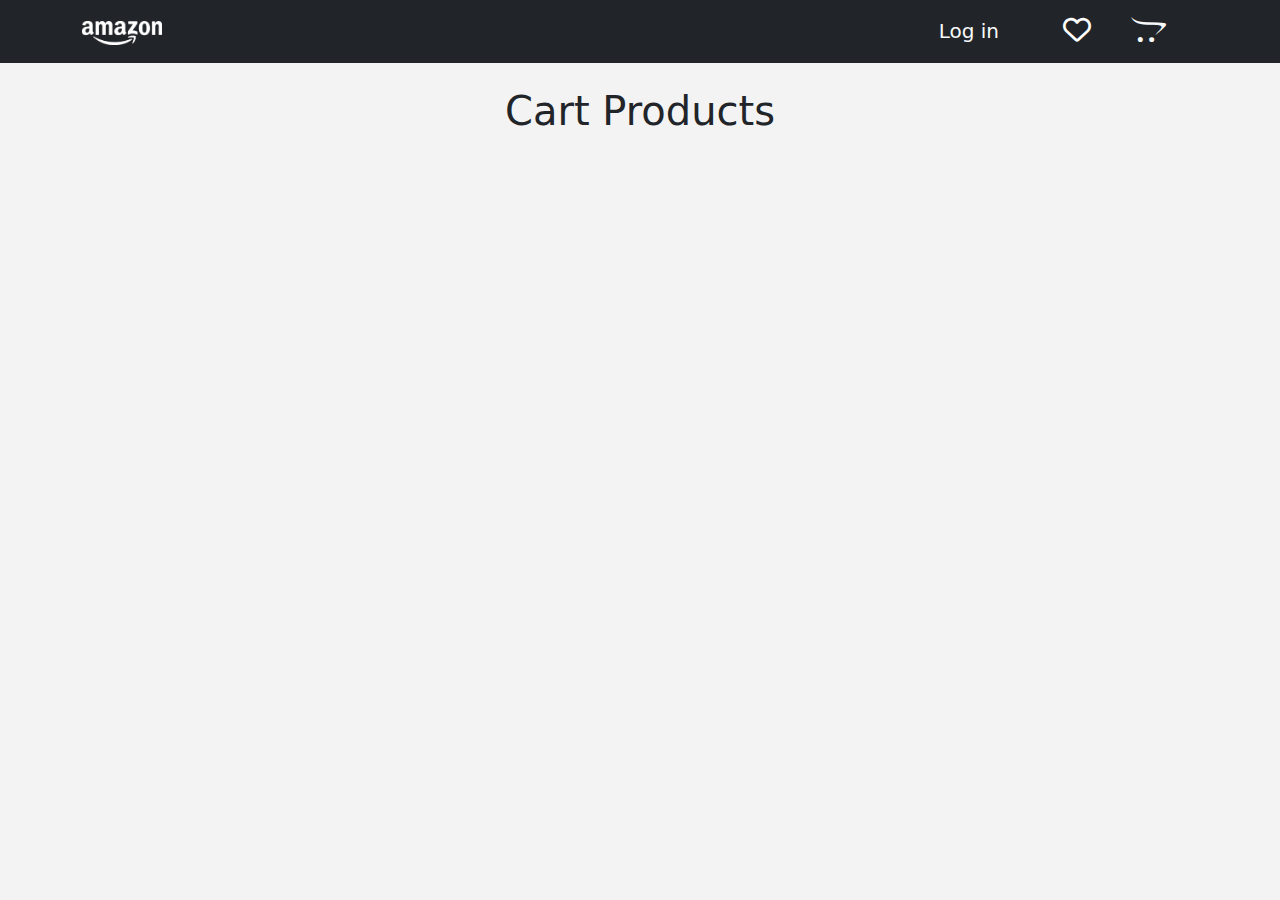
<file: E-Commerce/cartProducts.html>
<!DOCTYPE html>
<html lang="en">
<head>
    <meta charset="UTF-8">
    <meta name="viewport" content="width=device-width, initial-scale=1.0">
    <title>Amazon</title>
    <!-- CSS Links -->
    <!-- Bootstrap CSS link -->
    <link rel="stylesheet" href="css/bootstrap.min.css">
    <!-- Font Awesome -->
    <link rel="stylesheet" href="css/all.css">
    <!-- Custom CSS file -->
    <link rel="stylesheet" href="css/style.css">
</head>
<body>
    
    <!-- Navbar Section -->
    <nav class="navbar navbar-expand-lg navbar-dark bg-dark">
        <div class="container">
            <a class="navbar-brand" href="index.html"><img class="img-fluid" src="images/logo.webp" alt="Logo" style="width: 80px;"></a>
            <button title="btttn" class="navbar-toggler" type="button" data-bs-toggle="collapse" data-bs-target="#mynavbar">
                <span class="navbar-toggler-icon"></span>
            </button>
            <div class="collapse navbar-collapse" id="mynavbar">
                <ul class="navbar-nav ms-auto">
                    <li class="nav-item me-4">
                        <a id="user" class="nav-link text-light fs-5"></a>
                    </li>
                    <li class="nav-item">
                        <a id="login" href="login.html" class="nav-link me-5 text-light fs-5">Log in</a>
                    </li>
                    <li class="nav-item me-4 position-relative" id="fav">
                        <a class="nav-link" href="favourite.html">
                            <i class="fa-regular fa-heart fs-3 text-white"></i>
                            <span id="favCount" class="count text-white"></span>
                        </a>
                    </li>
                    <li class="nav-item me-4 position-relative" id="cart">
                        <a class="nav-link position-relative" href="#">
                            <i class="fa-brands fa-opencart text-light fs-3"></i>
                            <span class="text-info count position-absolute" id="count"></span>
                        </a>
                        <div class="cartProduct position-absolute" id="cartProducts">
                            <div class="pe-3" id="menu"></div>
                            <a href="cartProducts.html">Show all products</a>
                        </div>
                    </li>
                    <li class="nav-item">
                        <a href="#" id="logout" class="nav-link text-light fs-5">Log out</a>
                    </li>
                </ul>
            </div>
        </div>
    </nav>

    <main>
        <div class="cart-section p-3">
            <div class="container">
                <div class="py-2 px-5 text-center">
                    <h1>Cart Products</h1>
                </div>
                <div class="sec-content p-5 row gx-4 gy-3 justify-content-around">

                </div>
            </div>
        </div>
    </main>

    <script src="js/user.js"></script>
    <script src="js/data.js"></script>
    <script src="js/cart.js"></script>
    <script src="js/bootstrap.min.js"></script>
</body>
</html>
</file>
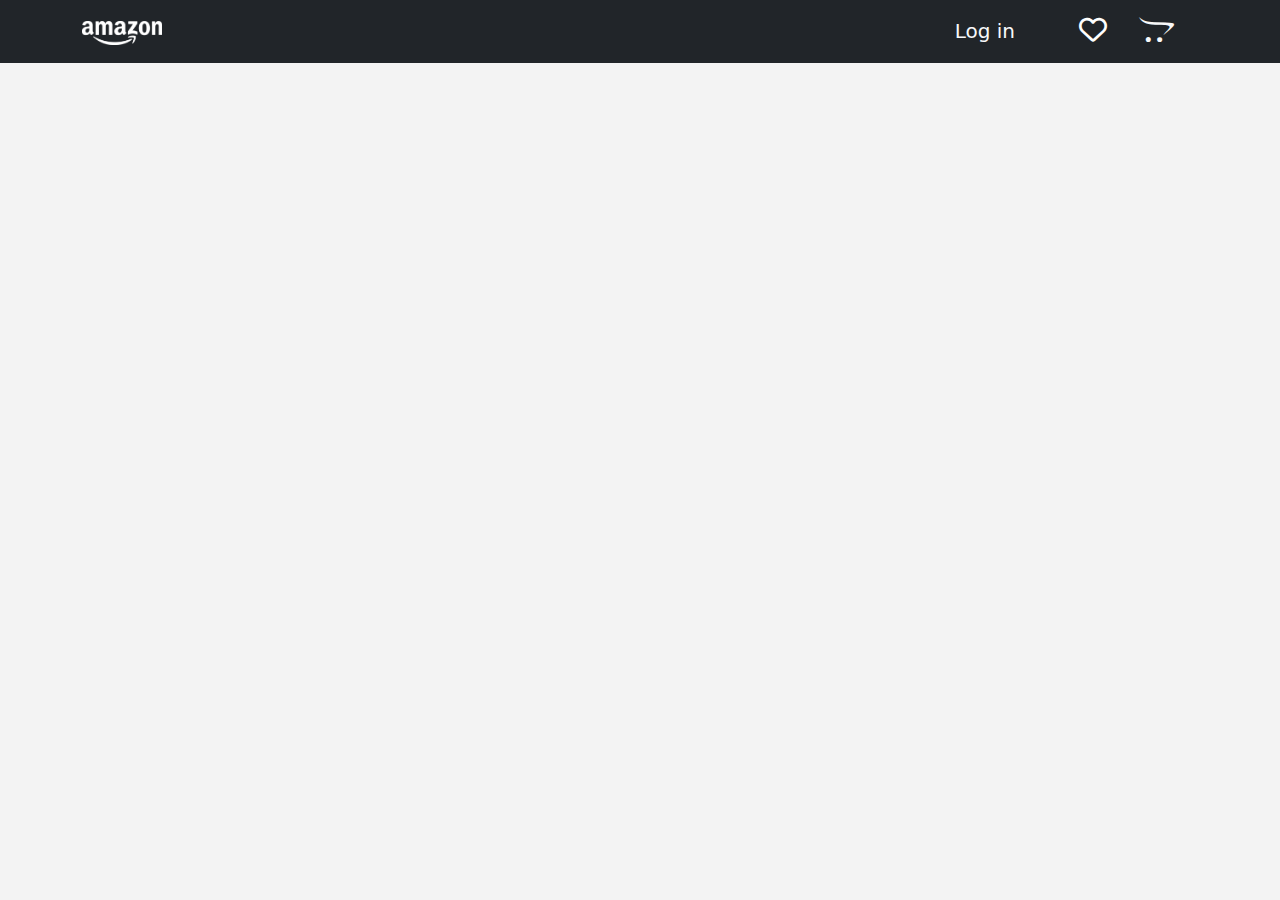
<file: E-Commerce/details.html>
<!DOCTYPE html>
<html lang="en">

<head>
  <meta charset="UTF-8">
  <meta name="viewport" content="width=device-width, initial-scale=1.0">
  <title>Amazon</title>
  <!-- CSS Links -->
  <!-- Bootstrap CSS link -->
  <link rel="stylesheet" href="css/bootstrap.min.css">
  <!-- Font Awesome -->
  <link rel="stylesheet" href="css/all.css">
  <!-- Custom CSS file -->
  <link rel="stylesheet" href="css/details.css">

<body>

  <nav class="navbar navbar-expand-lg navbar-dark bg-dark">
    <div class="container">
      <a class="navbar-brand" href="index.html"><img class="img-fluid" src="images/logo.webp" alt="Logo"
          style="width: 80px;"></a>
      <button class="navbar-toggler" type="button" data-bs-toggle="collapse" data-bs-target="#mynavbar">
        <span class="navbar-toggler-icon"></span>
      </button>
      <div class="collapse navbar-collapse" id="mynavbar">
        <ul class="navbar-nav ms-auto">
          <li class="nav-item me-3">
            <a id="user" class="nav-link text-light fs-5"></a>
          </li>
          <li class="nav-item">
            <a id="login" href="login.html" class="nav-link me-5 text-light fs-5">Log in</a>
          </li>
          <li class="nav-item me-3 position-relative" id="fav">
            <a class="nav-link">
              <i class="fa-regular fa-heart fs-3 text-white"></i>
              <span id="favCount" class="count text-white"></span>
            </a>
          </li>
          <li class="nav-item me-3 position-relative" id="cart">
            <a class="nav-link position-relative" href="#">
              <i class="fa-brands fa-opencart text-light fs-3"></i>
              <span class="text-info count position-absolute" id="count"></span>
            </a>
            <div class="cartProduct position-absolute" id="cartProducts">
              <div class="pe-3" id="menu"></div>
              <a href="cartProducts.html">Show all products</a>
            </div>
          </li>
          <li class="nav-item">
            <a href="#" id="logout" class="nav-link text-light fs-5">Log out</a>
          </li>
        </ul>
      </div>
    </div>
  </nav>


  <div class="parent p-3">
    <div class="product p-sm-0 container-fluid">
      <div class="product-info row gx-5 w-100 mx-auto justify-content-around align-items-center">
        <!-- <div class="product-img p-0 col-lg-5 col-12 text-sm-center">
            <img src="./images/iphone14.webp">
        </div>
        <div class="product-description col-lg-5 col-12">
          <div class="description-top">
            <h1>Apple IPhone 14 With FaceTime </h1>
            <p class="p1">Price: 34,777 EGP</p>
          </div>

          <div class="description-bottom">
            <p class="desc">nvmhbvhvjhv</p>
            <p class="p2"> <i class="fa-solid fa-chart-simple"></i><span> Cutting-edge Technology Offers top-notch<br>
                performance and efficiency.</span></p>
            <div class="decore"></div>
            <p class="p3"> <i class="fa-solid fa-camera"></i>
              <span> Advanced Camera Capture stunning photos<br> and videos effortlessly.</span>
            </p>
            <div class="decore"></div>
            <p class="p4"> <i class="fa-solid fa-battery-three-quarters"></i>
              <span> Long Battery Life Keeps you connected <br>throughout the day</span>
            </p>
            <div class="decore"></div>
            <p class="p5"> <i class="fa-solid fa-fingerprint"></i><span>Innovative Features Offers unique<br>
                functionalities for everyday tasks.</span></p>
            <div class="decore"></div>
            <p class="p6"><i class="fa-solid fa-lock"></i> <span>Enhanced Security Features like Face ID <br>ensure your
                data stays safe.</span></p>
            <div class="decore"></div>
          </div>
          <button> <i class="fa-solid fa-cart-shopping"></i>Add to cart</button>
        </div> -->
      </div>
    </div>
  </div>

  <script src="js/user.js"></script>
  <script src="js/data.js"></script>
  <script src="js/details.js"></script>
  <script src="js/bootstrap.min.js"></script>

</body>

</html>
</file>
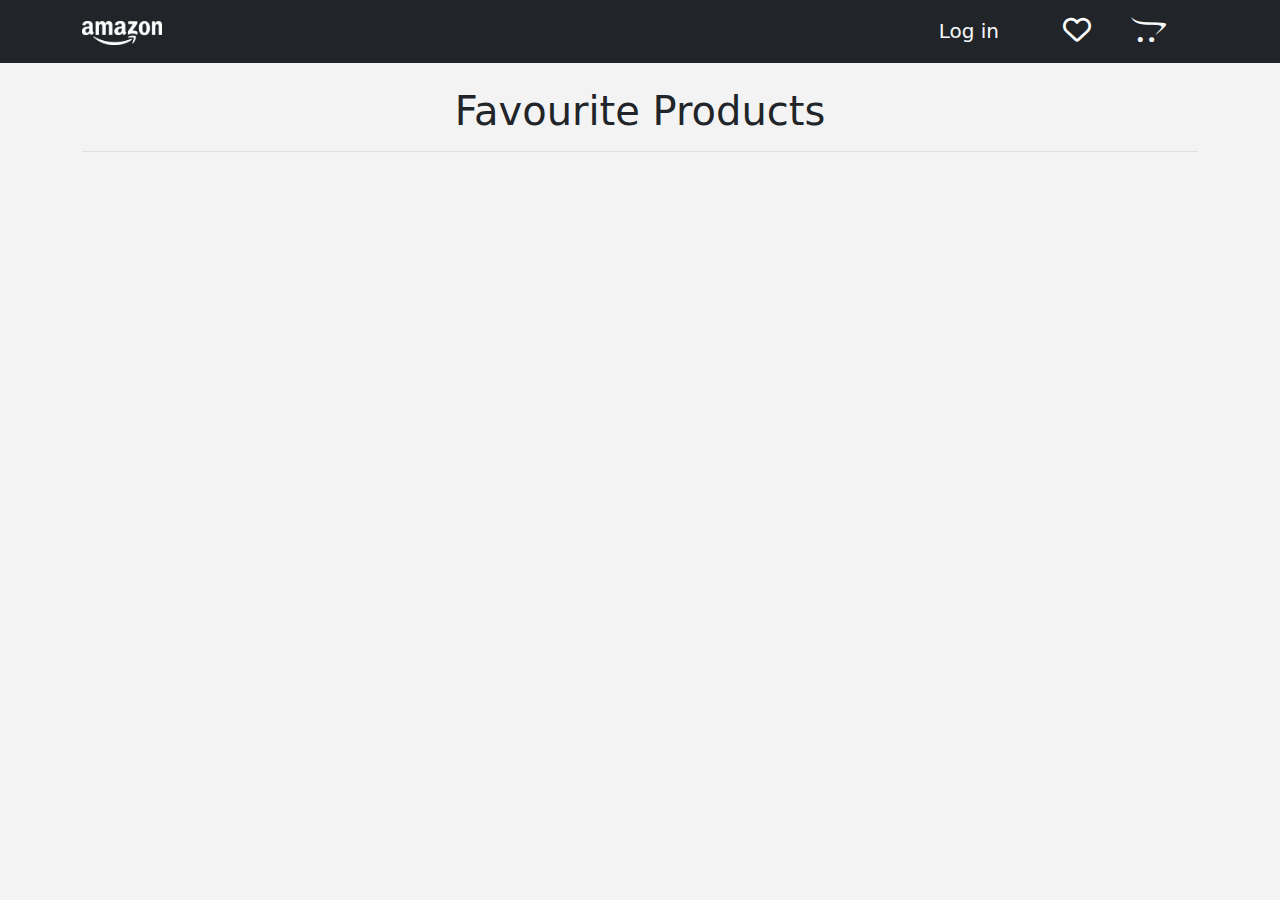
<file: E-Commerce/favourite.html>
<!DOCTYPE html>
<html lang="en">
<head>
    <meta charset="UTF-8">
    <meta name="viewport" content="width=device-width, initial-scale=1.0">
    <title>Amazon</title>
    <!-- CSS Links -->
    <!-- Bootstrap CSS link -->
    <link rel="stylesheet" href="css/bootstrap.min.css">
    <!-- Font Awesome -->
    <link rel="stylesheet" href="css/all.css">
    <!-- Custom CSS file -->
    <link rel="stylesheet" href="css/style.css">
</head>
<body>
    <!-- Navbar Section -->
    <nav class="navbar navbar-expand-lg navbar-dark bg-dark">
        <div class="container">
            <a class="navbar-brand" href="index.html"><img class="img-fluid" src="images/logo.webp" alt="Logo" style="width: 80px;"></a>
            <button class="navbar-toggler" type="button" data-bs-toggle="collapse" data-bs-target="#mynavbar">
                <span class="navbar-toggler-icon"></span>
            </button>
            <div class="collapse navbar-collapse" id="mynavbar">
                <ul class="navbar-nav ms-auto">
                    <li class="nav-item me-4">
                        <a id="user" class="nav-link text-light fs-5"></a>
                    </li>
                    <li class="nav-item">
                        <a id="login" href="login.html" class="nav-link me-5 text-light fs-5">Log in</a>
                    </li>
                    <li class="nav-item me-4 position-relative" id="fav">
                        <a class="nav-link">
                            <i class="fa-regular fa-heart fs-3 text-white"></i>
                            <span id="favCount" class="count text-white"></span>
                        </a>
                    </li>
                    <li class="nav-item me-4 position-relative" id="cart">
                        <a class="nav-link position-relative" href="#">
                            <i class="fa-brands fa-opencart text-light fs-3"></i>
                            <span class="text-info count position-absolute" id="count"></span>
                        </a>
                        <div class="cartProduct position-absolute" id="cartProducts">
                            <div class="pe-3" id="menu"></div>
                            <a href="cartProducts.html">Show all products</a>
                        </div>
                    </li>
                    <li class="nav-item">
                        <a href="#" id="logout" class="nav-link text-light fs-5">Log out</a>
                    </li>
                </ul>
            </div>
        </div>
    </nav>

    <main>
        <div class="fav-section p-3">
            <div class="container">
                <div class="py-2 px-5 border-1 border-bottom text-center">
                    <h1>Favourite Products</h1>
                </div>
                <div class="sec-content p-5 row gx-4 gy-3 justify-content-around">

                </div>
            </div>
        </div>
    </main>

    <script src="js/user.js"></script>
    <script src="js/data.js"></script>
    <script src="js/favourite.js"></script>
    <script src="js/bootstrap.min.js"></script>
</body>
</html>
</file>
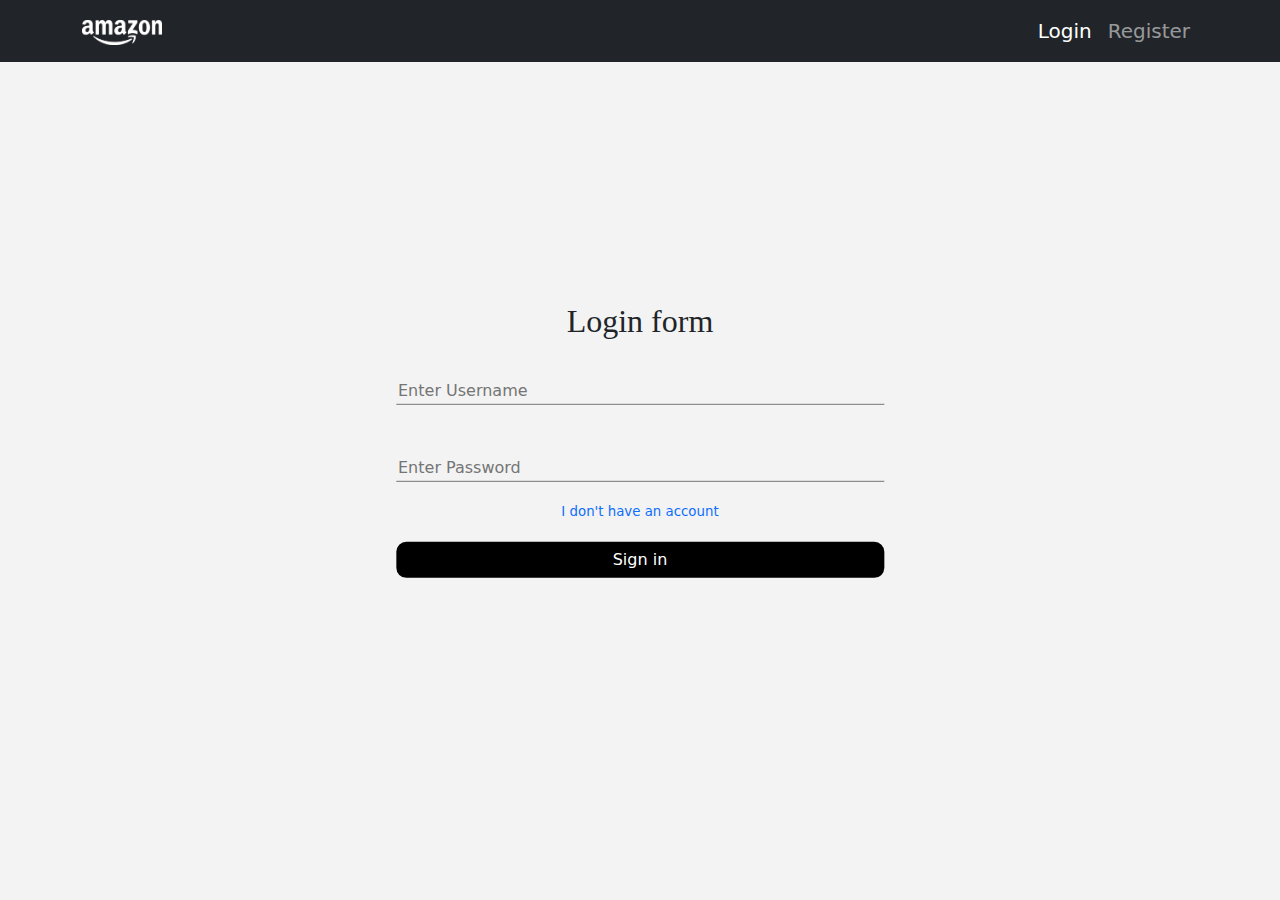
<file: E-Commerce/login.html>
<!DOCTYPE html>
<html lang="en">

<head>
    <meta charset="UTF-8">
    <meta name="viewport" content="width=device-width, initial-scale=1.0">
    <title>Log in</title>
    <!-- CSS Links -->
    <!-- Bootstrap CSS link -->
    <link rel="stylesheet" href="css/bootstrap.min.css">
    <!-- Custom CSS file -->
    <link rel="stylesheet" href="css/sign.css">
</head>

<body>

    <!-- Navbar Section -->
    <nav class="navbar navbar-expand-sm navbar-dark bg-dark">
        <div class="container">
            <a class="navbar-brand" href="index.html"><img class="img-fluid" src="images/logo.webp" alt="Logo"
                    style="width: 80px;"></a>
            <button class="navbar-toggler" type="button" data-bs-toggle="collapse" data-bs-target="#collapsibleNavbar">
                <span class="navbar-toggler-icon"></span>
            </button>
            <div class="collapse navbar-collapse" id="collapsibleNavbar">
                <ul class="navbar-nav ms-auto">
                    <li class="nav-item">
                        <a href="login.html" class="nav-link active fs-5">Login</a>
                    </li>
                    <li class="nav-item">
                        <a class="nav-link fs-5" href="register.html">Register</a>
                    </li>
                </ul>
            </div>
        </div>
    </nav>

    <main>
        <div class="main col-12 col-md-10 col-lg-8">
            <h2>Login form</h2>
            <form action="" class="d-flex flex-column">
                <input type="text" placeholder="Enter Username" id="username" class="outline-red" required
                    autocomplete="off" />
                <input type="password" placeholder="Enter Password" id="password" required autocomplete="off" />
                <a href="./register.html" class="text-decoration-none">I don't have an account</a>
                <input type="submit" value="Sign in" id="sign_in" />
            </form>
        </div>
    </main>

    <script src="js/bootstrap.min.js"></script>
    <script src="js/login.js"></script>
</body>

</html>
</file>
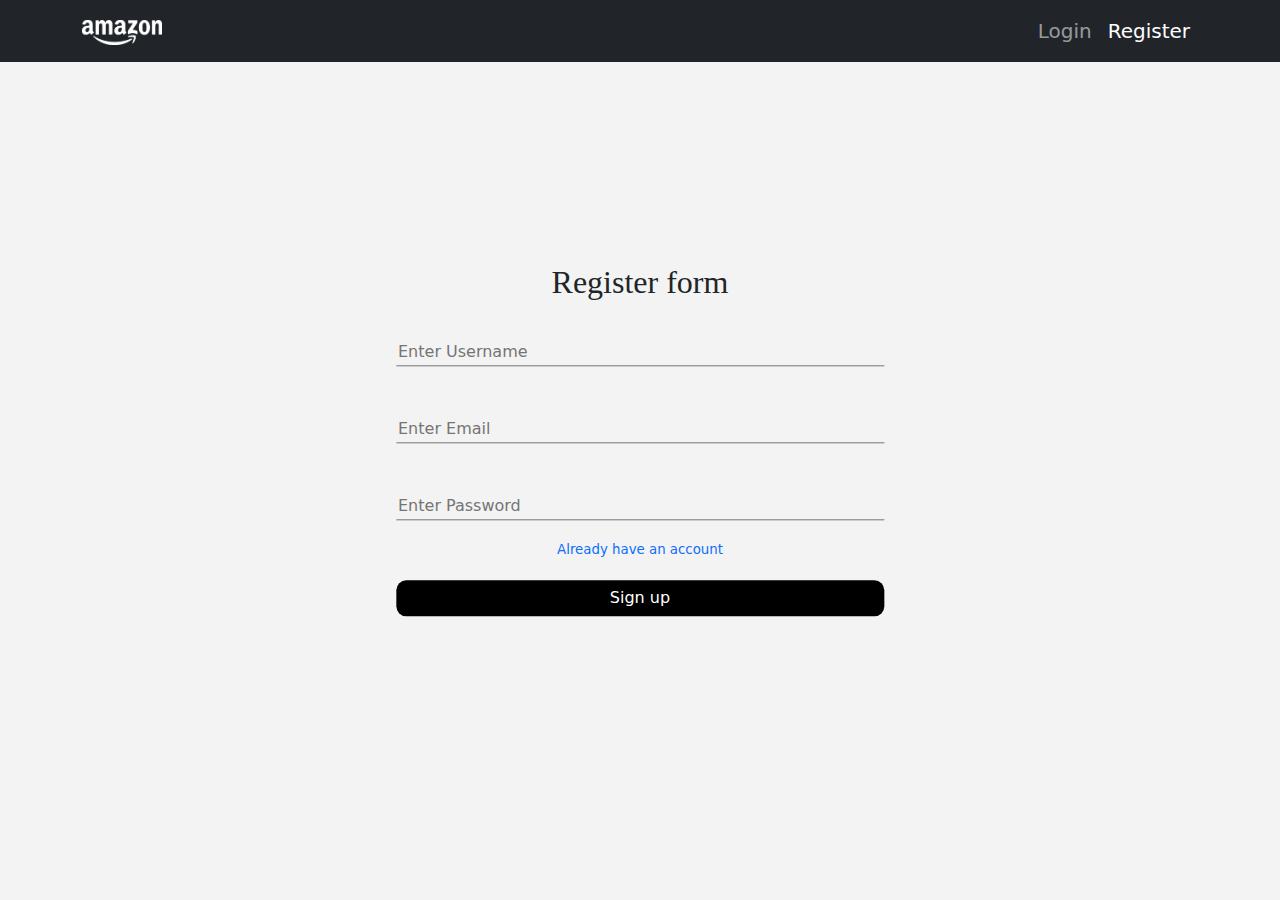
<file: E-Commerce/register.html>
<!DOCTYPE html>
<html lang="en">

<head>
    <meta charset="UTF-8">
    <meta name="viewport" content="width=device-width, initial-scale=1.0">
    <title>Register</title>
    <!-- CSS Links -->
    <!-- Bootstrap CSS link -->
    <link rel="stylesheet" href="css/bootstrap.min.css">
    <!-- Custom CSS file -->
    <link rel="stylesheet" href="css/sign.css">
</head>

<body>

    <!-- Navbar Section -->
    <nav class="navbar navbar-expand-sm navbar-dark bg-dark">
        <div class="container">
            <a class="navbar-brand" href="index.html"><img class="img-fluid" src="images/logo.webp" alt="Logo"
                    style="width: 80px;"></a>
            <button class="navbar-toggler" type="button" data-bs-toggle="collapse" data-bs-target="#collapsibleNavbar">
                <span class="navbar-toggler-icon"></span>
            </button>
            <div class="collapse navbar-collapse" id="collapsibleNavbar">
                <ul class="navbar-nav ms-auto">
                    <li class="nav-item">
                        <a href="login.html" class="nav-link fs-5">Login</a>
                    </li>
                    <li class="nav-item">
                        <a class="nav-link active fs-5" href="register.html">Register</a>
                    </li>
                </ul>
            </div>
        </div>
    </nav>

    <main>
        <div class="main col-12 col-md-10 col-lg-8">
            <h2>Register form</h2>
            <form action="" class="d-flex flex-column ">
                <input type="text" placeholder="Enter Username" id="username" required autocomplete="off">
                <input type="email" placeholder="Enter Email" id="email" required autocomplete="off">
                <input type="password" placeholder="Enter Password" id="password" required autocomplete="off">
                <a href="./login.html" class="text-decoration-none ">Already have an account</a>
                <input type="submit" value="Sign up" id="sign_up">
            </form>
        </div>
    </main>

    <script src="js/bootstrap.min.js"></script>
    <script src="js/register.js"></script>
</body>

</html>
</file>
<file: E-Commerce/css/style.css>
/* ----- SMOOTH SCROLL ----- */
html {
    scroll-behavior: smooth;
}

/* ----- CHANGE THE SCROLL BAR DESIGN ----- */
::-webkit-scrollbar {
    width: 10px;
    border-radius: 25px;
}
::-webkit-scrollbar-track {
    background: #f1f1f1;
}
::-webkit-scrollbar-thumb {
    background: #ccc;
    border-radius: 30px;
}
::-webkit-scrollbar-thumb:hover {
    background: #bbb;
}

body {
    background-color: #f3f3f3;
}

.count {
    position: absolute;
    right: 0;
    bottom: 5px;
    display: none;
}

.cartProduct {
    width: 240px;
    position: absolute;
    top: 54px;
    left: -80px;
    background-color: #e2e2e2;
    display: none;
    z-index: 10;
}

.cartProduct a {
    display: block;
    text-decoration: none;
    font-size: 20px;
    color: white;
    background-color: #004B91;
    margin: 10px;
    text-align: center;
    border-radius: 15px;
}

.cartProduct a:hover {
    background-color: #003A66;
}

.cartProduct p {
    margin-top: 10px;
    margin-left: 10px;
    margin: 0 10px;
    padding: 5px 10px;
    border-bottom: 1px solid gray;
}

.cartProduct::after {
    content: "";
    position: absolute;
    top: -30px;
    left: 88px;
    border-width: 15px;
    border-style: solid;
    border-color: transparent transparent #e2e2e2 transparent;
}

@media (max-width: 992px) {
    .count {
        left: 30px;
    }

    .cartProduct {
        top: 50px;
        left: -3px;
    }

    .cartProduct::after {
        left: 0;
    }
}

.slide {
    height: 100vh;
}

.slide img {
    height: 100vh;
}

.searchResult {
    display: none;
}

.links img {
    height: 30px;
    display: block;
}

.links {
    display: flex;
    flex-wrap: wrap;
    padding: 30px;
    align-items: center;
    justify-content: space-evenly;
}

.links a {
    display: block;
    text-decoration: none;
    margin: 20px;
    width: 110px;
    height: 100px;
    display: flex;
    flex-direction: column;
    justify-content: space-around;
    align-items: center;
    background-color: #ebebeb;
    border: none;
    box-shadow: rgba(99, 99, 99,  0.2) 0px 4px 16px -4px;
    font-family: 'Raleway', sans-serif;
    color: #aab7c4;
}

.main {
    height: 100vh;
    box-shadow: 0px -7px 20px 0px #bbb;
}

.carousel-caption {
    top: 45%;
    left: 50%;
}

.main-title {
    font-family: "Lobster", sans-serif;
    font-weight: 400;
    font-size: 50px;
    color: #084876;
}

@media (max-width: 992px) {
    .main-title {
        font-size: 30px;
    }

}

@media (max-width: 768px) {
    .main-img {
        height: 75% !important;
        margin: auto;
    }
    .carousel-caption {
        top: 70%;
        left: 15%;
    }
}

@media (max-width: 576px) {
    .main-img {
        height: 60% !important;
        margin: auto;
    }
}

.products {
    white-space: nowrap;
    overflow-x: scroll;
}

.products::-webkit-scrollbar {
    display: none;
}

.card img {
    height: 300px;
}

.card {
    display: inline-block;
    height: 500px;
    vertical-align: top;
    max-width: 280px;
    margin: 1%;
    white-space: normal;
    border-radius: 20px;
    transition: .3s;
}

.card:hover {
    box-shadow: 1px 1px 10px rgba(0,  0, 0, 0.2), inset 1px 1px 10px rgba(255,255,255, 0.3);
    transform: scale(1.02);
}

.card h5, img, span {
    cursor: pointer;
}

.card h5:hover {
    text-decoration: underline;
    transform: scale(1.1);
}

.desc {
    overflow: hidden;
    text-overflow: ellipsis;
    display: -webkit-box;
    -webkit-line-clamp: 2;
    -webkit-box-orient: vertical;
}

.footer img {
    display: block;
    width: 200px;
    margin: 50px auto 20px;
}

.top {
    display: block;
    text-decoration: none;
    font-size: 25px;
    font-weight: 600;
    letter-spacing: 2px;
    background-color: #004B91;
    color: white;
    padding: 10px;
    text-align: center;
}

.navFooterVerticalRow {
    padding: 30px;
    display: grid;
    grid-template-columns: repeat(auto-fill , minmax(300px , 1fr));
    gap: 20px;
}

.navFooterColHead {
    color: white;
    font-size: 23px;
    margin-left: 30px;
}

.nav_a {
    display: block;
    text-decoration: none;
    font-size: 20px;
    color: gray;
    margin: 10px 0;
}

.nav_a:hover {
    color: white;
    text-decoration: underline;
}

.navFooterLinkCol ul li {
    list-style-type: none;
}
</file>
<file: E-Commerce/css/details.css>
body {
  background-color: #f3f3f3;
}

.count {
  position: absolute;
  right: 0;
  bottom: 5px;
  display: none;
}

.cartProduct {
  width: 240px;
  position: absolute;
  top: 54px;
  left: -80px;
  background-color: #e2e2e2;
  display: none;
  z-index: 10;
}

.cartProduct a {
  display: block;
  text-decoration: none;
  font-size: 20px;
  color: white;
  background-color: #004B91;
  margin: 10px;
  text-align: center;
  border-radius: 15px;
}

.cartProduct a:hover {
  background-color: #003A66;
}

.cartProduct p {
  margin-top: 10px;
  margin-left: 10px;
  margin: 0 10px;
  padding: 5px 10px;
  border-bottom: 1px solid gray;
}

.cartProduct::after {
  content: "";
  position: absolute;
  top: -30px;
  left: 88px;
  border-width: 15px;
  border-style: solid;
  border-color: transparent transparent #e2e2e2 transparent;
}

@media (max-width: 992px) {
  .count {
      left: 30px;
  }

  .cartProduct {
      top: 50px;
      left: -3px;
  }

  .cartProduct::after {
      left: 0;
  }
}

.product-info {
  display: flex;

}

.product-img,
.product-description {
  flex: 1;
}

.product-img img {
  width: 340px;
}

.product-description {
  margin-top: 40px;
}

.description-bottom i {
  color: rgb(81, 81, 250);
}



.description-top h1,
.p1 {
  font-family: 'Segoe UI', Tahoma, Geneva, Verdana, sans-serif;

}

.description-top .p1 {
  color: rgb(81, 81, 250);
  font-weight: bold;
  margin-top: 30px;
}

.description-bottom .p2,
.p3,
.p4,
.p4,
.p5,
.p6 {

  color: black;
  font-size: 22px;
  font-family: Arial, Helvetica, sans-serif;

  margin-top: 10px;

}

.description-bottom {
  margin-top: 35px;
}

.description-bottom span {
  margin-left: 8px;
}

.product-description button {
  font-size: 17px;
  width: 340px;
  height: 40px;
  border-radius: 15px;
  background-color: rgb(81, 81, 250);
  border: none;
  margin-top: 30px;
  color: white;
  font-weight: bold;
}

.product-description button i {
  margin-right: 11px;
}

.decore {
  width: 340px;
  height: 1px;
  background-color: rgb(81, 81, 250);
  margin-top: 10px;
}
</file>
<file: E-Commerce/css/sign.css>
body {
    background-color: #f3f3f3;
}

.main {
    position: absolute;
    top: 50%;
    left: 50%;
    transform: translate(-50%, -50%);
    text-align: center;
    padding: 20px;
}

.main h2 {
    font-family: cursive;
}

.main input:not(#sign_up, #sign_in) {
    width: 60%;
    margin: 20px auto;
    border-width: 0 0 1px 0;
    outline: none;
    margin-top: 30px;
    background-color: #f3f3f3;
}

.main input[type="submit"] {
    width: 60%;
    border: 0;
    border-radius: 10px;
    background-color: black;
    color: white;
    margin: 20px auto;
    padding: 6px;
    transition-property: transform;
    transition-duration: 0.1s;
}

.main a {
    font-size: smaller;
}

.main input[type="submit"]:hover {
    opacity: 0.9;
    transform: scale(1.02);
}

@media (max-width: 1200px) {
    .main input:not(#sign_up, #sign_in) {
        width: 80%;
    }
}
</file>
